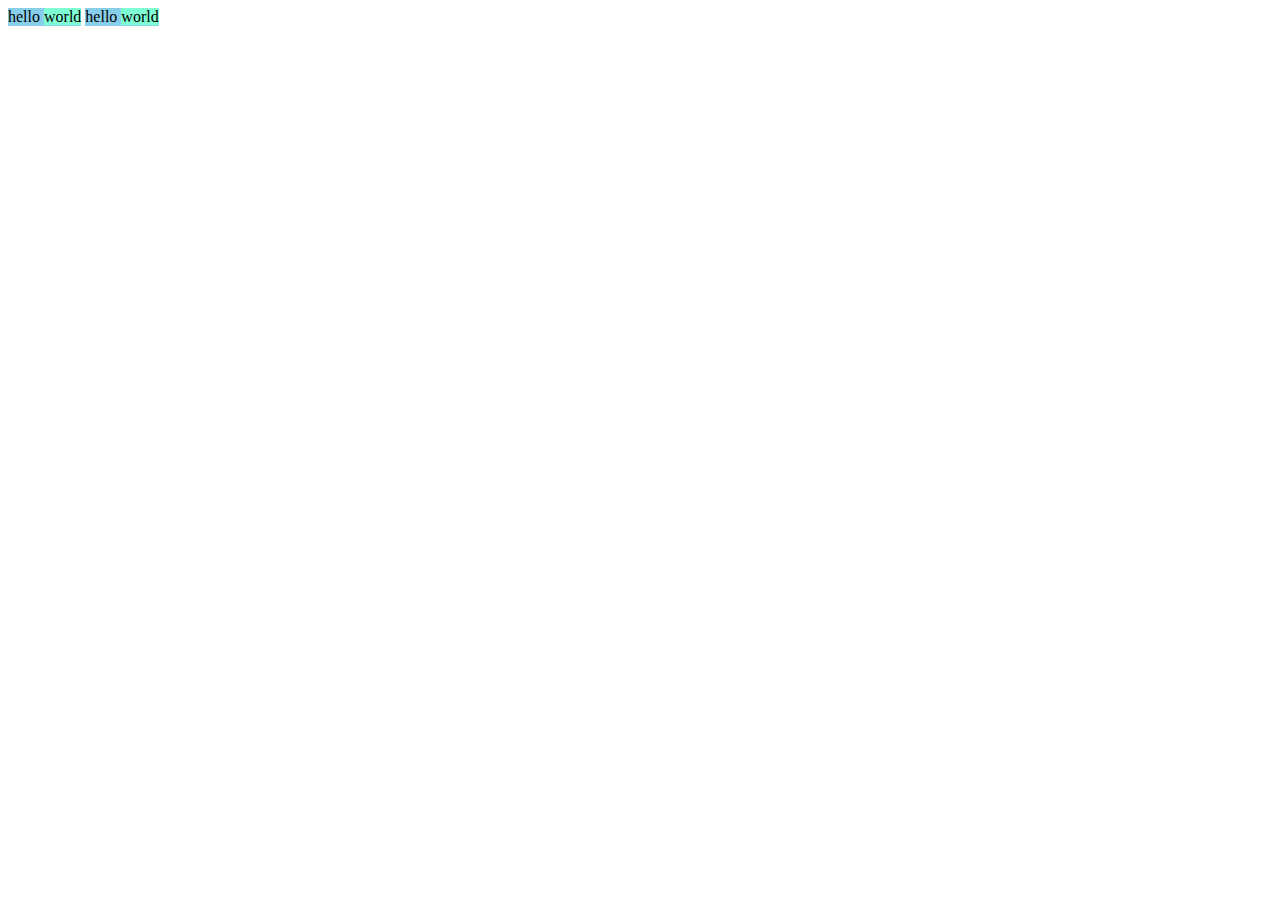
<file: 02_Click_to_trigger/index.html>
<!DOCTYPE html>
<html lang="en">
<head>
  <meta charset="UTF-8">
  <meta name="viewport" content="width=device-width, initial-scale=1.0">
  <title>Document</title>
  <style>
    .box {
      background-color: skyblue;
      display: inline-block;
    }
    span {
      background-color: aquamarine;
    }
  </style>
</head>
<body>
  <div class="box box1">hello <span>world</span></div>
  <div class="box box2">hello <span>world</span></div>
  <script>
    const box = document.querySelector('.box1')
    document.addEventListener('click', (e) => {
      console.log(e.target)
      let target = e.target
      if (target != box && !box.contains(target)) {
        alert('你点的其他区域')
      }
    })
  </script>
</body>
</html>
</file>
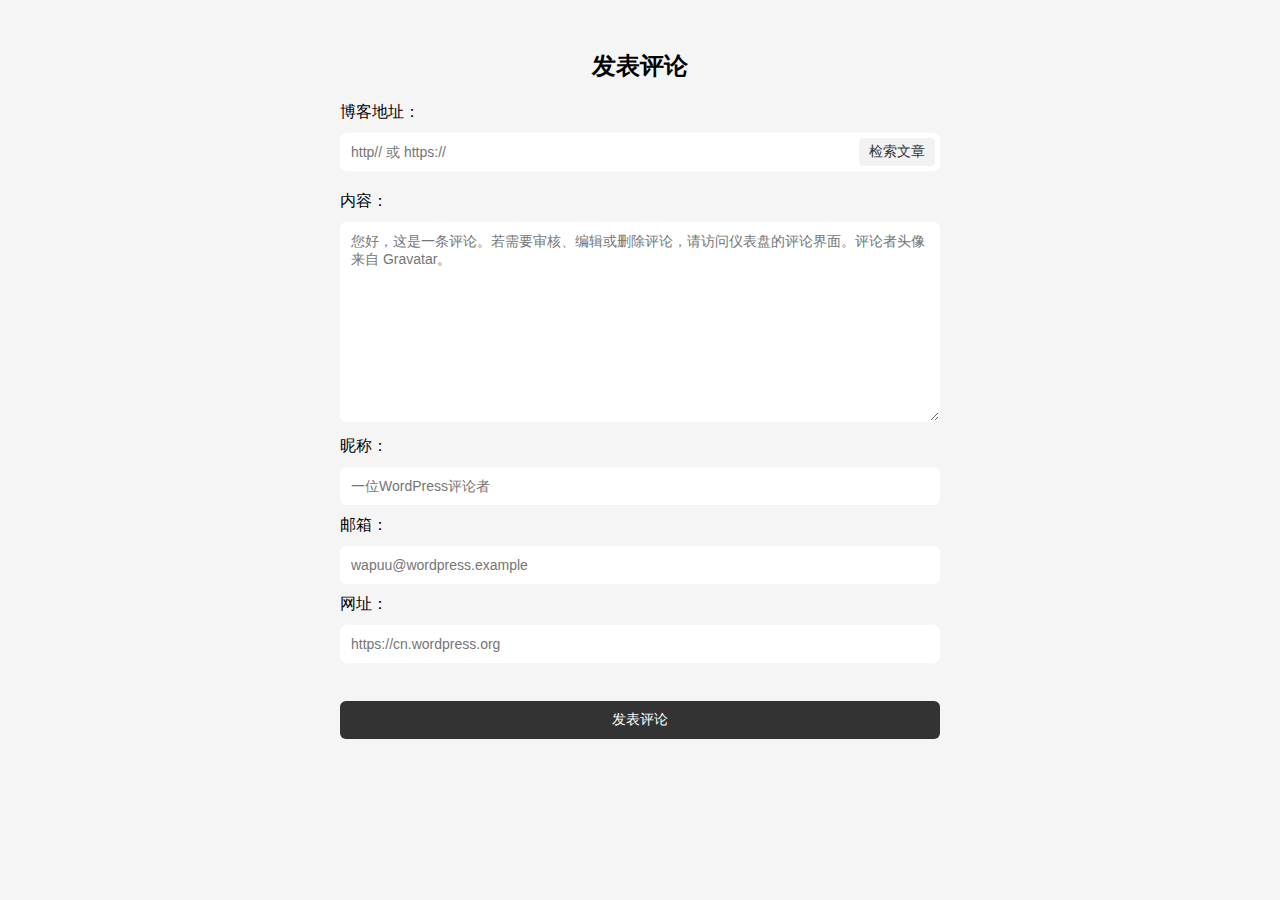
<file: 03_WordPress_Add_Comments/index.html>
<!DOCTYPE html>
<html lang="zh">
<head>
  <meta charset="UTF-8">
  <meta name="viewport" content="width=device-width, initial-scale=1.0">
  <title>WordPress评论神器</title>
  <style>
    * {
      margin: 0;
      padding: 0;
      box-sizing: border-box;
    }
    body {
      background-color: #f5f5f5;
    }
    .container {
      width: 600px;
      margin: 50px auto;
    }
    h2 {
      text-align: center;
      margin-bottom: 20px;
    }  
    .website {
      margin-bottom: 20px;
    }
    .website #website {
      width: 100%;
      margin: 0;
      padding-right: 90px;
    }
    .website-box {
      position: relative;
      margin-top: 10px;
    }
    .website span {
      display: block;
      position: absolute;
      right: 5px;
      top: 50%;
      transform: translateY(-50%);
      cursor: pointer;
      background-color: #f2f2f2;
      color: #333;
      font-size: 14px;
      padding: 5px 10px;
      border-radius: 4px;
      user-select: none;
      transition: background-color .3s, color .3s;
    }
    .website span:hover {
      background-color: #333;
      color: #fff;
    }
    .website .check-content {
      height: 525px;
      display: none;
      position: absolute;
      left: 0;
      top: 50px;
      width: 100%;
      background-color: #fff;
      padding: 10px;
      font-size: 15px;
      border-radius: 6px;
    }
    .website.active .check-content {
      display: block;
      overflow: auto;
    }
    textarea {
      width: 100%;
      height: 200px;
      transition: border .3s, box-shadow .3s;
    }
    input {
      transition: border .3s, box-shadow .3s;
    }
    input, textarea {
      font-size: 14px;
      font-family: 'PingFang SC', sans-serif;
      outline: none;
      border: 1px solid #fff;
      border-radius: 6px;
      margin-top: 10px;
      padding: 10px;
      background-color: #fff;
    }
    input:not(:last-child):focus, textarea:focus {
      box-shadow: 0 0 5px rgba(51 51 51 / .3);
      border: 1px solid #333;
    }
    #author, #email, #url {
      width: 100%;
      margin-bottom: 10px;
    }
    .info {
      margin-top: 10px;
    }
    #submit {
      width: 100%;
      text-align: center;
      background-color: #333;
      color: #fff;
      border: none;
      cursor: pointer;
      transition: background-color .3s;
    }
    #submit:active {
      background-color: #555;
    }
    ul * {
      font-size: 14px;
    }
    ul p {
      margin-top: 5px;
    }
    li {
      list-style: none;
      user-select: none;
      text-overflow: ellipsis;
      white-space: nowrap;
      overflow: hidden;
    }
    label {
      cursor: pointer;
    }
    label:hover {
      color: #333;
    }

    @media screen and (max-width: 600px) {
      .container {
        width: 100%;
        padding: 0 10px;
        margin: 30px 0;
      }
    }
  </style>
</head>
<body>
  <div class="container">
    <h2>发表评论</h2>
    <div class="website">
      博客地址：
      <div class="website-box">
        <input id="website" type="url" value="" placeholder="http// 或 https://">
        <span id="check" onclick="checkPost()">检索文章</span>
        <div class="check-content">
          <h4>检索结果：</h4>
          <ul>
            <p>请输入博客地址以检索文章！</p>
          </ul>
        </div>
      </div>
    </div>
    <form>
      内容：<textarea id="comment" name="comment" placeholder="您好，这是一条评论。若需要审核、编辑或删除评论，请访问仪表盘的评论界面。评论者头像来自 Gravatar。"></textarea>
      <div class="info">
        昵称：<input id="author" name="author" type="text" value="" placeholder="一位WordPress评论者"><br>
        邮箱：<input id="email" name="email" type="email" value="" placeholder="wapuu@wordpress.example"><br>
        网址：<input id="url" name="url" type="url" value="" placeholder="https://cn.wordpress.org"><br>
        <input id="post_id" type="hidden" name="comment_post_ID" value="6"><br>
        <input id="submit" name="submit" type="submit" value="发表评论">
      </div>
    </form>
  </div>

  <script>
    /**
     * 警告：仅供学习交流使用，请勿用于非法用途！
     * 出现302表示评论成功
     * 出现409表示重复评论
     * 出现429表示评论频率过快
     * 出现403表示评论被拦截
     * **/
    const website_input = document.querySelector('#website')
    website_input.addEventListener('focus', function() {
      const website = document.querySelector('.website')
      website.classList.add('active')
    })

    
    let selectedPosts = []
    function checkPost() {
      selectedPosts = []

      const website = document.querySelector('.website')
      website.classList.add('active')

      const check_content = document.querySelector('.check-content ul')
      check_content.innerHTML = '<p>博客文章检索中...</p>'

      const website_url = document.querySelector('#website').value
      if (!website_url) {
        check_content.innerHTML = '<p>请输入博客地址以检索文章！</p>'
        return
      }
      fetch(website_url + '/wp-json/wp/v2/posts?page=1&per_page=100')
      .then(res => res.json())
      .then(data => {
        check_content.innerHTML = ''
        data.forEach(item => {
          check_content.innerHTML += `<li><label for="${item.id}"><input type="checkbox" id="${item.id}">（ID:${item.id}）${item.title.rendered}</label></li>`
        })
        const post_list = document.querySelectorAll('.check-content ul li')
        
        post_list.forEach(checkbox => {
          checkbox.querySelector('input[type="checkbox"]').addEventListener('change', function() {
            if (this.checked) {
              selectedPosts.push(this.id)
            } else {
              selectedPosts = selectedPosts.filter(id => id !== this.id)
            }
            // console.log(selectedPosts)
          })
        })
      })
      .catch(err => {
        check_content.innerHTML = '<p>检索失败</p>'
      })
    }

    const form = document.querySelector('form')
    form.addEventListener('submit', function(e) {
      e.preventDefault()

      if (selectedPosts.length === 0) {
        alert('请选择文章！')
        return
      }

      const website_url = document.querySelector('#website').value
      
      let comment = document.querySelector('#comment')
      comment = comment.value ? comment.value : comment.placeholder
      
      let author = document.querySelector('#author')
      author = author.value ? author.value : author.placeholder
      
      let email = document.querySelector('#email')
      email = email.value ? email.value : email.placeholder

      let url = document.querySelector('#url')
      url = url.value ? url.value : url.placeholder

      const formData = new FormData(this)

      formData.set('comment', comment)
      formData.set('author', author)
      formData.set('email', email)
      formData.set('url', url)

      selectedPosts.forEach(post_id => {
        formData.set('comment_post_ID', post_id)
        fetch(website_url + '/wp-comments-post.php', {
          method: 'POST',
          body: formData,
          mode: 'no-cors'
        })
      })
    })

    document.addEventListener('click', function(e) {
      const website = document.querySelector('.website')
      const website_box = document.querySelector('.website-box')
      if (!website_box.contains(e.target) && website.classList.contains('active')) {
        website.classList.remove('active')
      }
    })
  </script>
</body>
</html>
</file>
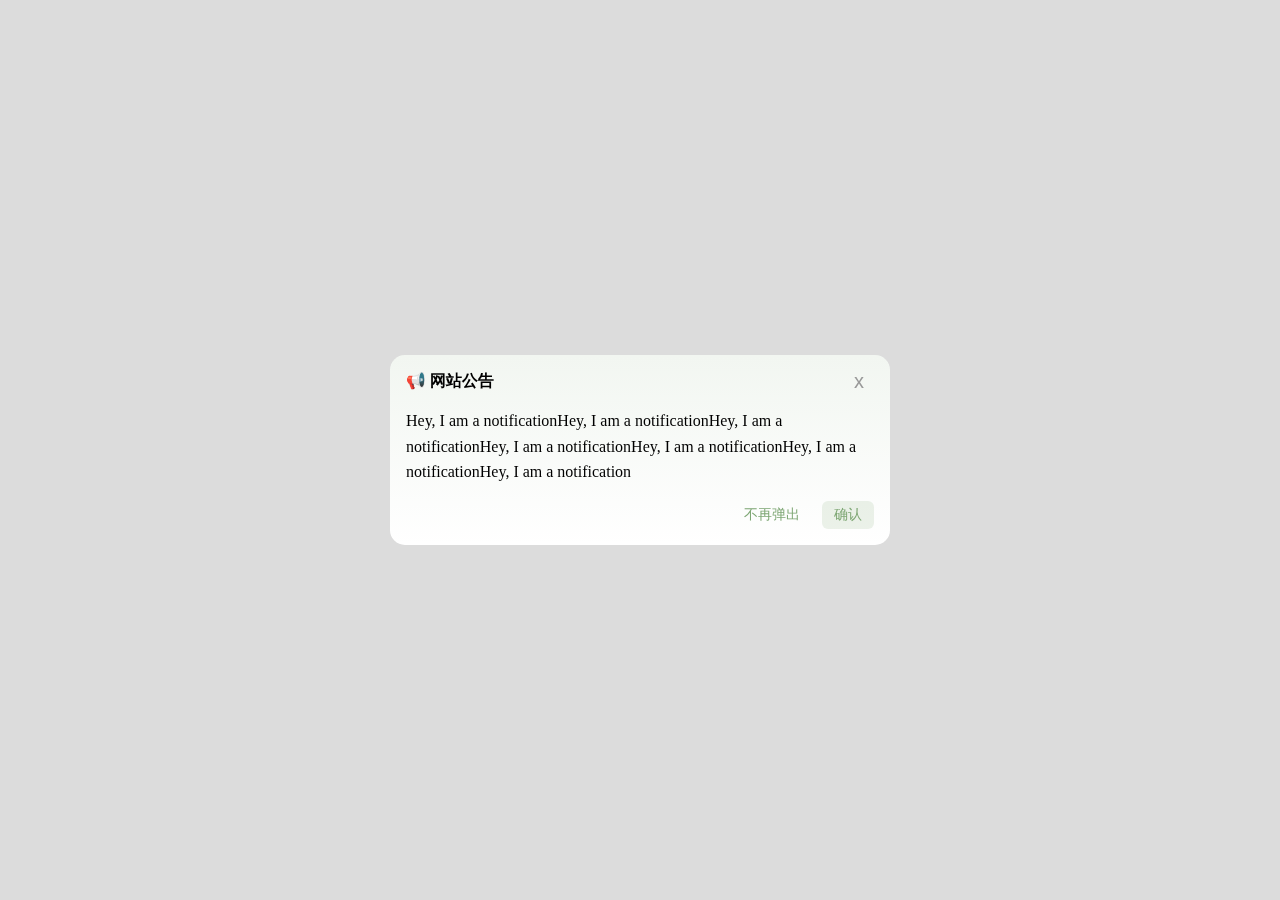
<file: 04_Popup_notify/index.html>
<!DOCTYPE html>
<html lang="en">
<head>
  <meta charset="UTF-8">
  <meta name="viewport" content="width=device-width, initial-scale=1.0">
  <title>Popup Box</title>
  <link rel="stylesheet" href="style.css">
</head>
<body>
  <div class="notice-popup">
    <div class="popup-content">
      <div class="popup-header">
        <h3><span>📢</span> 网站公告</h3>
        <button class="popup-close">x</button>
      </div>
      <div class="popup-body">
        <p>Hey, I am a notificationHey, I am a notificationHey, I am a notificationHey, I am a notificationHey, I am a notificationHey, I am a notificationHey, I am a notification</p>
      </div>
      <div class="popup-footer">
        <button class="popup-prevent">不再弹出</button>
        <button class="popup-close">确认</button>
      </div>
    </div>
  </div>
</body>
</html>
</file>
<file: 04_Popup_notify/style.css>
* {
  margin: 0;
  padding: 0;
  box-sizing: border-box;
}
body {
  background-color: #f5f5f5;
}
.notice-popup {
  position: fixed;
  top: 0;
  left: 0;
  width: 100%;
  height: 100%;
  padding: 0 24px;
  display: flex;
  justify-content: center;
  align-items: center;
  background-color: rgba(0 0 0 / .1);
}
.notice-popup .popup-content {
  position: relative;
  background-color: #fff;
  border-radius: 15px;
  border: #f2f2f2;
  width: 100%;
  max-width: 500px;
  max-height: 70%;
  overflow: hidden;
  display: flex;
  flex-direction: column;
}
.notice-popup .popup-content::before {
  content: '';
  position: absolute;
  top: 0;
  left: 0;
  width: 100%;
  height: 100%;
  background: linear-gradient(to bottom, rgba(126, 167, 116, .1), transparent);
  z-index: 1;
}
.notice-popup .popup-header {
  position: relative;
  padding: 16px;
  /* border-bottom: 1px solid #f2f2f2; */
  display: flex;
  justify-content: space-between;
  align-items: center;
  z-index: 2;
}
.notice-popup .popup-header h3 {
  font-size: 16px;
}
.notice-popup .popup-header button {
  border: 0;
  outline: 0;
  background-color: transparent;
  width: 30px;
  height: 30px;
  border-radius: 50%;
  display: flex;
  justify-content: center;
  align-items: center;
  position: absolute;
  right: 16px;
  top: 50%;
  transform: translateY(-50%);
  font-size: 20px;
  color: #999;
  cursor: pointer;
}
.notice-popup .popup-header button:hover {
  background-color: rgba(126, 167, 116, .2);
  color: rgba(126, 167, 116, 1);
}
.notice-popup .popup-body {
  padding: 0 16px;
  overflow-y: auto;
  flex-grow: 1;
  line-height: 1.6;
  z-index: 2;
}
.notice-popup .popup-body::-webkit-scrollbar {
  width: 6px;
}
.notice-popup .popup-body:hover::-webkit-scrollbar-thumb {
  background-color: rgba(126, 167, 116, .3);
  border-radius: 5px;
}
.notice-popup .popup-footer {
  font-size: 0;
  padding: 16px;
  /* border-top: 1px solid #f2f2f2; */
  text-align: right;
  z-index: 2;
}
.notice-popup .popup-footer button {
  font-size: 14px;
  padding: 5px 12px;
  border: 0;
  outline: 0;
  border-radius: 6px;
  color: rgba(126, 167, 116, 1);
  background-color: rgba(126, 167, 116, .15);
  cursor: pointer;
}
.notice-popup .popup-footer button:not(:last-child) {
  margin-right: 10px;
}
.notice-popup .popup-footer button.popup-prevent {
  background-color: transparent;
}
.notice-popup .popup-footer button:hover {
  background-color: rgba(126, 167, 116, 1);
  color: #fff;
}
</file>
